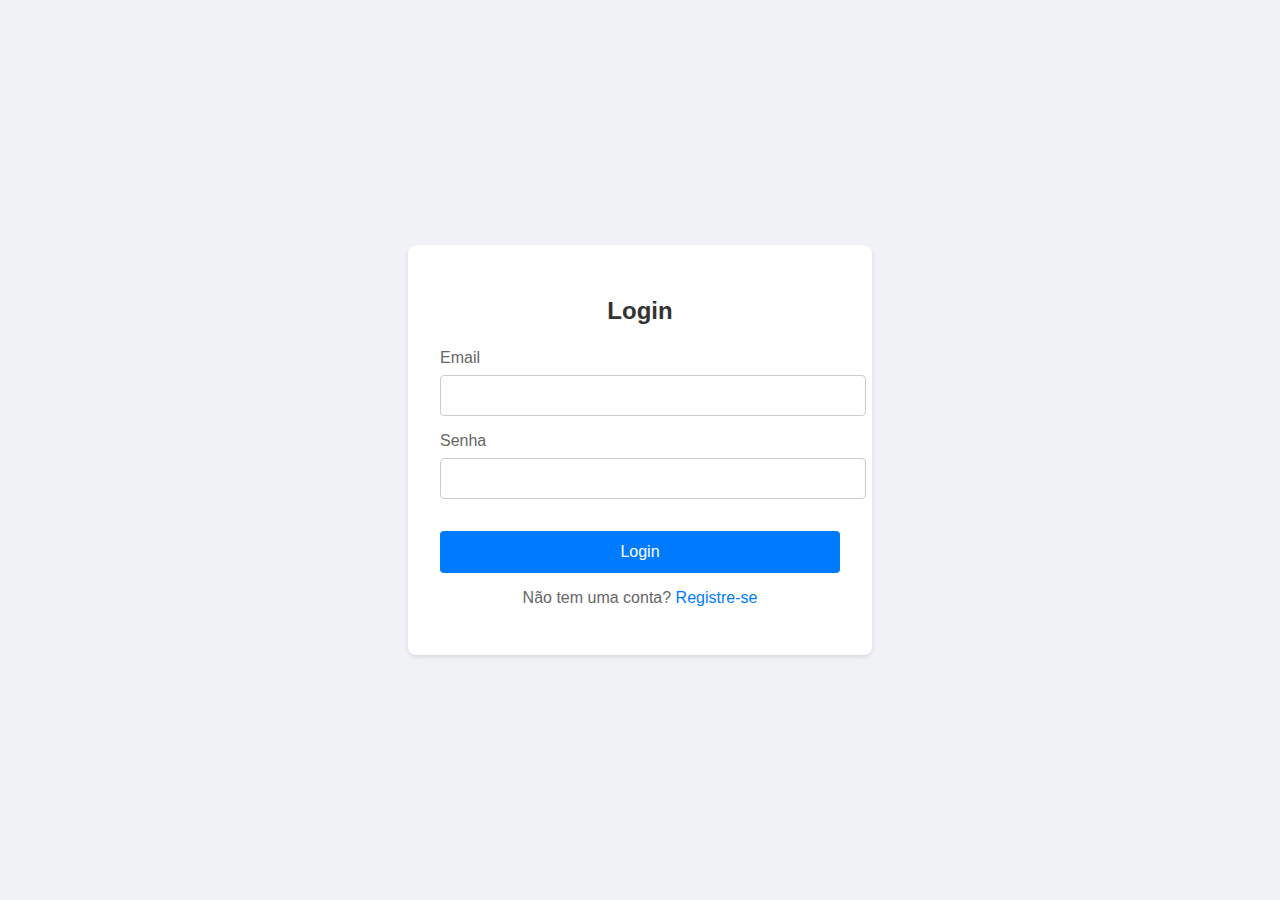
<file: frontend/index.html>
<!DOCTYPE html>
<html lang="pt-BR">
<head>
    <meta charset="UTF-8">
    <meta name="viewport" content="width=device-width, initial-scale=1.0">
    <title>Tinder Gamer - Login</title>
    <link rel="stylesheet" href="static/css/style.css">
</head>
<body>
    <div class="container">
        <div class="form-container" id="login-container">
            <h2>Login</h2>
            <form id="login-form">
                <div class="form-group">
                    <label for="login-email">Email</label>
                    <input type="email" id="login-email" required>
                </div>
                <div class="form-group">
                    <label for="login-password">Senha</label>
                    <input type="password" id="login-password" required>
                </div>
                <button type="submit">Login</button>
                <p class="message">Não tem uma conta? <a href="#" id="show-register">Registre-se</a></p>
            </form>
        </div>

        <div class="form-container" id="register-container" style="display: none;">
            <h2>Registrar</h2>
            <form id="register-form">
                <div class="form-group">
                    <label for="register-email">Email</label>
                    <input type="email" id="register-email" required>
                </div>
                <div class="form-group">
                    <label for="register-password">Senha</label>
                    <input type="password" id="register-password" required>
                </div>
                
                <!-- MODIFICAÇÃO AQUI: Campo de texto trocado por uma lista de seleção -->
                <div class="form-group">
                    <label for="register-game">Seu jogo principal</label>
                    <select id="register-game" required>
                        <option value="" disabled selected>Selecione um jogo...</option>
                        <option value="League of Legends">League of Legends</option>
                        <option value="Valorant">Valorant</option>
                        <option value="Dead by Daylight">Dead by Daylight</option>
                        <option value="Counter-Strike 2">Counter-Strike 2</option>
                        <option value="Fortnite">Fortnite</option>
                        <option value="Apex Legends">Apex Legends</option>
                        <option value="Overwatch 2">Overwatch 2</option>
                        <option value="Call of Duty: Warzone">Call of Duty: Warzone</option>
                        <option value="Minecraft">Minecraft</option>
                        <option value="EA FC 24">EA FC 24</option>
                        <option value="Genshin Impact">Genshin Impact</option>
                    </select>
                </div>
                <!-- Fim da Modificação -->
                
                <button type="submit">Registrar</button>
                <p class="message">Já tem uma conta? <a href="#" id="show-login">Login</a></p>
            </form>
        </div>
        <div id="error-message" class="error-message"></div>
    </div>
    <script src="static/js/auth.js"></script>
</body>
</html>
</file>
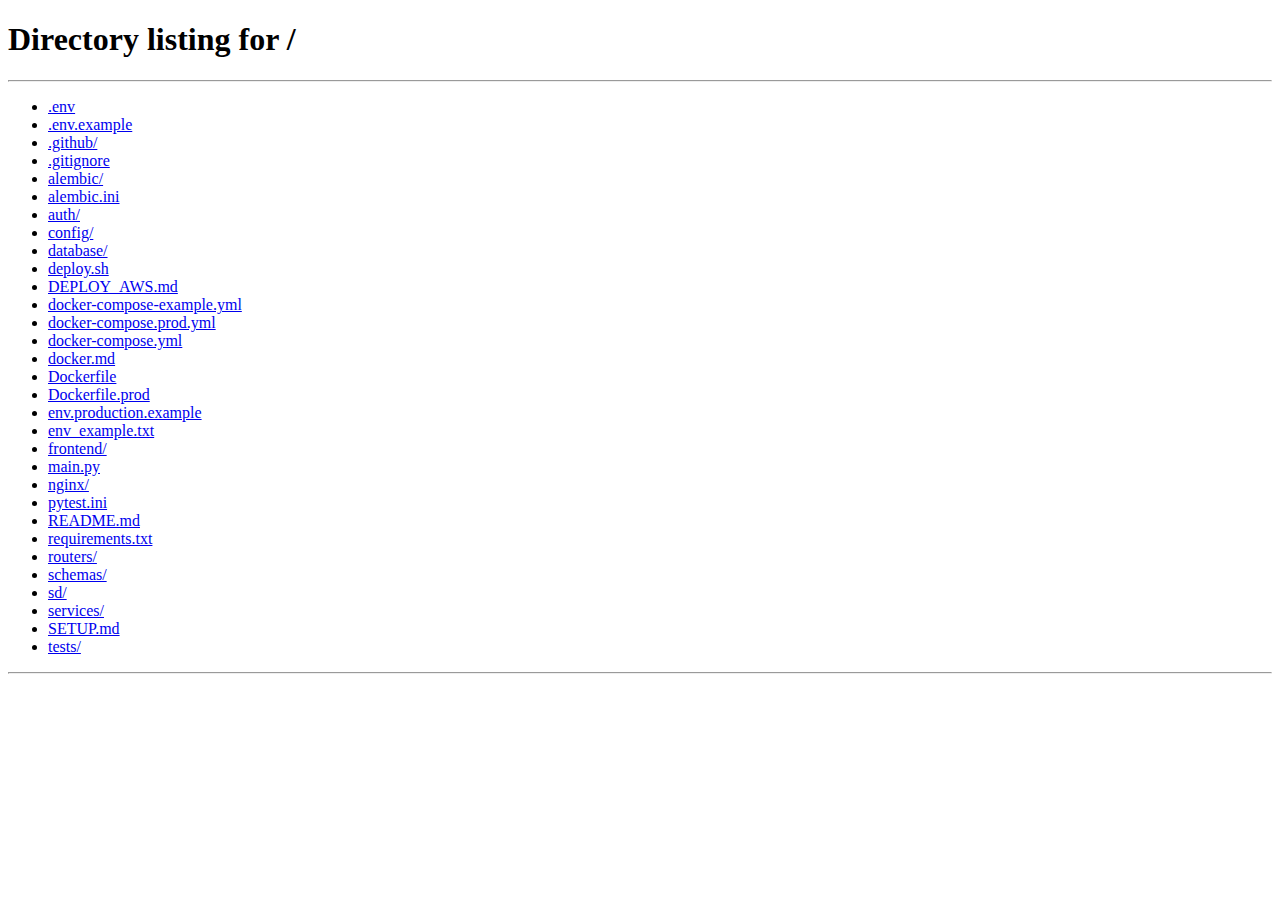
<file: frontend/game-selector.html>
<!DOCTYPE html>
<html lang="pt-BR">
<head>
    <meta charset="UTF-8">
    <meta name="viewport" content="width=device-width, initial-scale=1.0">
    <title>Tinder Gamer - Selecionar Jogo</title>
    <link rel="stylesheet" href="static/css/style.css">
</head>
<body>
    <div class="container">
        <h2>Selecione o Jogo que Deseja Procurar</h2>
        <div class="form-container">
            <div class="form-group">
                <label for="game-selector">Jogo</label>
                <select id="game-selector" required>
                    <option value="" disabled selected>Selecione um jogo...</option>
                    <option value="League of Legends">League of Legends</option>
                    <option value="Valorant">Valorant</option>
                    <option value="Dead by Daylight">Dead by Daylight</option>
                    <option value="Counter-Strike 2">Counter-Strike 2</option>
                    <option value="Fortnite">Fortnite</option>
                    <option value="Apex Legends">Apex Legends</option>
                    <option value="Overwatch 2">Overwatch 2</option>
                    <option value="Call of Duty: Warzone">Call of Duty: Warzone</option>
                    <option value="Minecraft">Minecraft</option>
                    <option value="EA FC 24">EA FC 24</option>
                    <option value="Genshin Impact">Genshin Impact</option>
                </select>
            </div>
            <button id="search-button" type="button">Buscar Jogadores</button>
        </div>
        <div id="error-message" class="error-message"></div>
        <div id="recommendations-container" class="recommendations-container" style="display: none;">
            <h3>Jogadores Encontrados</h3>
            <div id="users-list"></div>
        </div>
        <button id="logout-button" style="margin-top: 20px;">Logout</button>
    </div>
    <script src="static/js/game-selector.js"></script>
</body>
</html>
</file>
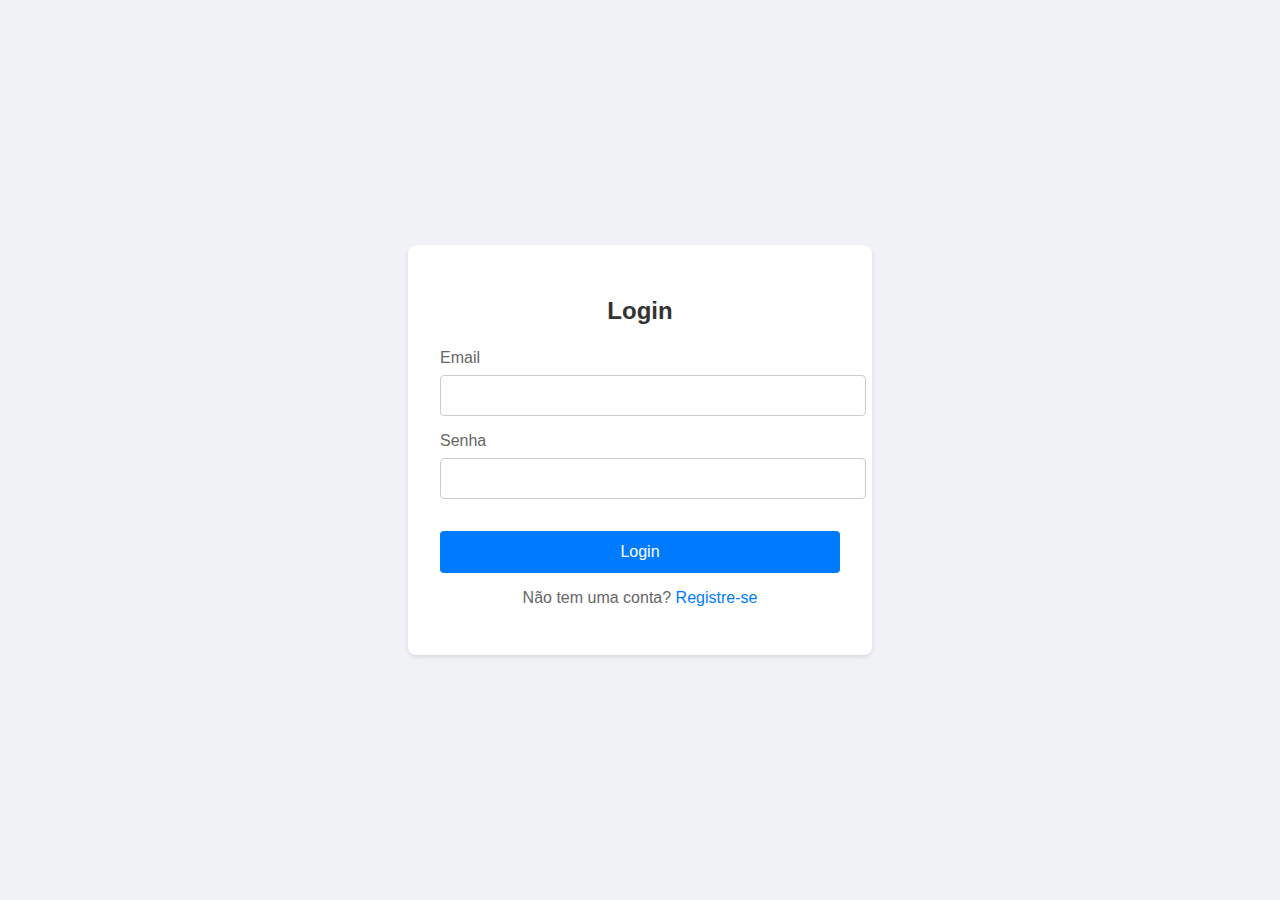
<file: frontend/recommendations.html>
<!DOCTYPE html>
<html lang="en">
<head>
    <meta charset="UTF-8">
    <meta name="viewport" content="width=device-width, initial-scale=1.0">
    <title>Tinder Gamer - Recomendações</title>
    <link rel="stylesheet" href="static/css/style.css">
</head>
<body>
    <div class="container">
        <h2>Suas Recomendações</h2>
        <div id="user-info"></div>
        <div id="recommendations-container" class="recommendations-container"></div>
        <button id="logout-button">Logout</button>
    </div>
    <script src="static/js/recommendations.js"></script>
</body>
</html>
</file>
<file: frontend/static/css/style.css>
body {
    font-family: sans-serif;
    background-color: #f0f2f5;
    display: flex;
    justify-content: center;
    align-items: center;
    height: 100vh;
    margin: 0;
}

.container {
    background-color: #fff;
    padding: 2rem;
    border-radius: 8px;
    box-shadow: 0 2px 4px rgba(0, 0, 0, 0.1);
    width: 100%;
    max-width: 400px;
    text-align: center;
}

h2 {
    margin-bottom: 1.5rem;
    color: #333;
}

.form-group {
    margin-bottom: 1rem;
    text-align: left;
}

.form-group label {
    display: block;
    margin-bottom: 0.5rem;
    color: #666;
}

.form-group input {
    width: 100%;
    padding: 0.75rem;
    border: 1px solid #ccc;
    border-radius: 4px;
}

button {
    width: 100%;
    padding: 0.75rem;
    background-color: #007bff;
    color: #fff;
    border: none;
    border-radius: 4px;
    cursor: pointer;
    font-size: 1rem;
    margin-top: 1rem;
}

button:hover {
    background-color: #0056b3;
}

.message {
    margin-top: 1rem;
    color: #666;
}

.message a {
    color: #007bff;
    text-decoration: none;
}

.message a:hover {
    text-decoration: underline;
}

.error-message {
    color: #d9534f;
    margin-top: 1rem;
}

#user-info {
    margin-bottom: 1.5rem;
    color: #333;
}

.recommendations-container {
    margin-top: 1.5rem;
}

.recommendation-card {
    background-color: #f9f9f9;
    border: 1px solid #eee;
    border-radius: 4px;
    padding: 1rem;
    margin-bottom: 1rem;
    text-align: left;
}

.recommendation-card p {
    margin: 0.5rem 0;
}

#logout-button {
    background-color: #d9534f;
}

#logout-button:hover {
    background-color: #c9302c;
}
</file>
